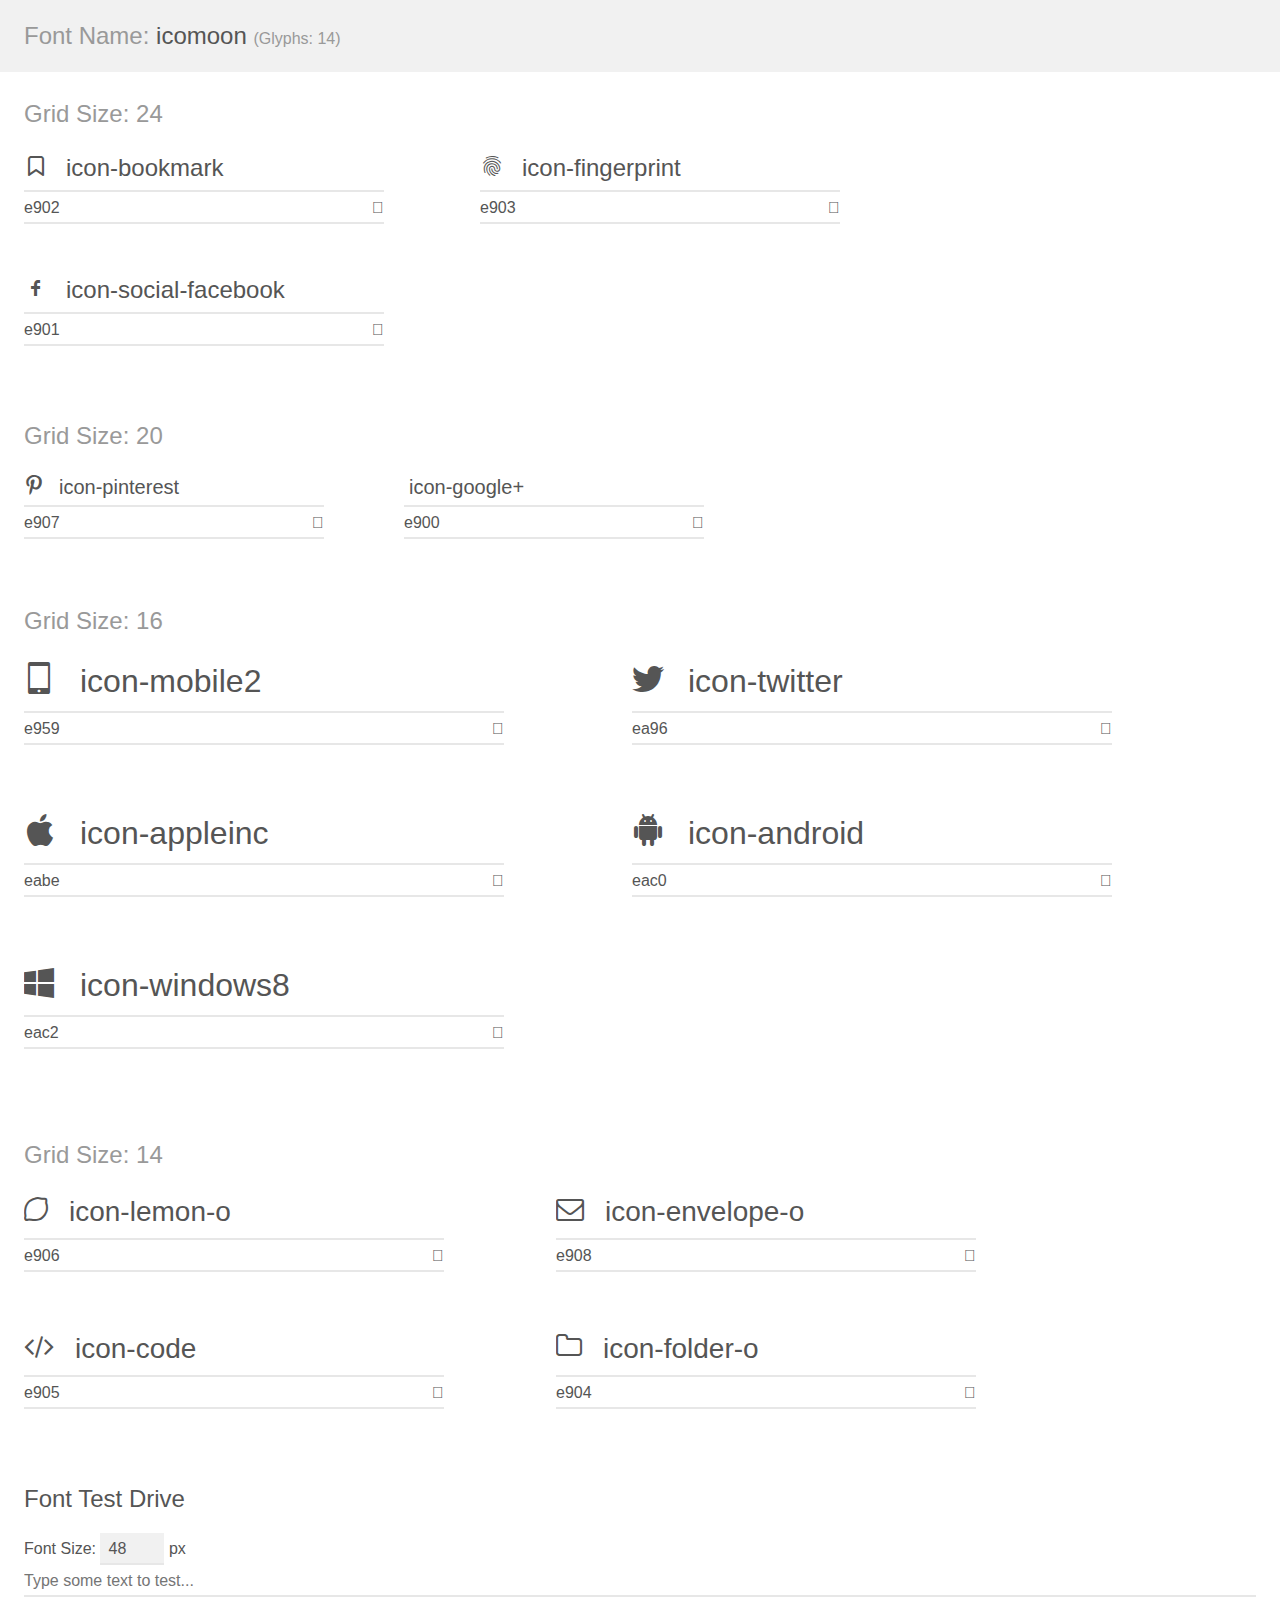
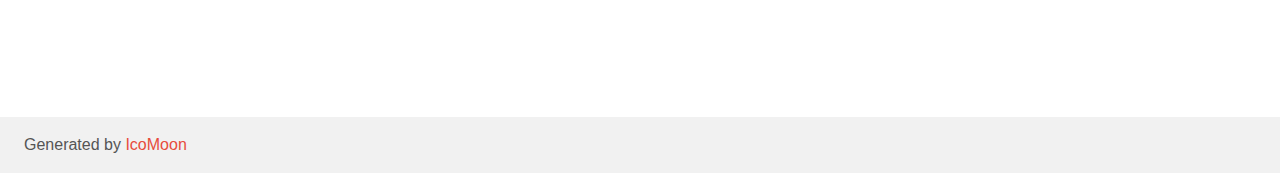
<file: fonts/icomoon/demo.html>
<!doctype html>
<html>
<head>
    <meta charset="utf-8">
    <title>IcoMoon Demo</title>
    <meta name="description" content="An Icon Font Generated By IcoMoon.io">
    <meta name="viewport" content="width=device-width, initial-scale=1">
    <link rel="stylesheet" href="demo-files/demo.css">
    <link rel="stylesheet" href="style.css"></head>
<body>
    <div class="bgc1 clearfix">
        <h1 class="mhmm mvm"><span class="fgc1">Font Name:</span> icomoon <small class="fgc1">(Glyphs:&nbsp;14)</small></h1>
    </div>
    <div class="clearfix mhl ptl">
        <h1 class="mvm mtn fgc1">Grid Size: 24</h1>
        <div class="glyph fs1">
            <div class="clearfix bshadow0 pbs">
                <span class="icon-bookmark">
                
                </span>
                <span class="mls"> icon-bookmark</span>
            </div>
            <fieldset class="fs0 size1of1 clearfix hidden-false">
                <input type="text" readonly value="e902" class="unit size1of2" />
                <input type="text" maxlength="1" readonly value="&#xe902;" class="unitRight size1of2 talign-right" />
            </fieldset>
            <div class="fs0 bshadow0 clearfix hidden-true">
                <span class="unit pvs fgc1">liga: </span>
                <input type="text" readonly value="" class="liga unitRight" />
            </div>
        </div>
        <div class="glyph fs1">
            <div class="clearfix bshadow0 pbs">
                <span class="icon-fingerprint">
                
                </span>
                <span class="mls"> icon-fingerprint</span>
            </div>
            <fieldset class="fs0 size1of1 clearfix hidden-false">
                <input type="text" readonly value="e903" class="unit size1of2" />
                <input type="text" maxlength="1" readonly value="&#xe903;" class="unitRight size1of2 talign-right" />
            </fieldset>
            <div class="fs0 bshadow0 clearfix hidden-true">
                <span class="unit pvs fgc1">liga: </span>
                <input type="text" readonly value="" class="liga unitRight" />
            </div>
        </div>
        <div class="glyph fs1">
            <div class="clearfix bshadow0 pbs">
                <span class="icon-social-facebook">
                
                </span>
                <span class="mls"> icon-social-facebook</span>
            </div>
            <fieldset class="fs0 size1of1 clearfix hidden-false">
                <input type="text" readonly value="e901" class="unit size1of2" />
                <input type="text" maxlength="1" readonly value="&#xe901;" class="unitRight size1of2 talign-right" />
            </fieldset>
            <div class="fs0 bshadow0 clearfix hidden-true">
                <span class="unit pvs fgc1">liga: </span>
                <input type="text" readonly value="" class="liga unitRight" />
            </div>
        </div>
    </div>
    <div class="clearfix mhl ptl">
        <h1 class="mvm mtn fgc1">Grid Size: 20</h1>
        <div class="glyph fs2">
            <div class="clearfix bshadow0 pbs">
                <span class="icon-pinterest">
                
                </span>
                <span class="mls"> icon-pinterest</span>
            </div>
            <fieldset class="fs0 size1of1 clearfix hidden-false">
                <input type="text" readonly value="e907" class="unit size1of2" />
                <input type="text" maxlength="1" readonly value="&#xe907;" class="unitRight size1of2 talign-right" />
            </fieldset>
            <div class="fs0 bshadow0 clearfix hidden-true">
                <span class="unit pvs fgc1">liga: </span>
                <input type="text" readonly value="" class="liga unitRight" />
            </div>
        </div>
        <div class="glyph fs2">
            <div class="clearfix bshadow0 pbs">
                <span class="icon-google+">
                
                </span>
                <span class="mls"> icon-google+</span>
            </div>
            <fieldset class="fs0 size1of1 clearfix hidden-false">
                <input type="text" readonly value="e900" class="unit size1of2" />
                <input type="text" maxlength="1" readonly value="&#xe900;" class="unitRight size1of2 talign-right" />
            </fieldset>
            <div class="fs0 bshadow0 clearfix hidden-true">
                <span class="unit pvs fgc1">liga: </span>
                <input type="text" readonly value="" class="liga unitRight" />
            </div>
        </div>
    </div>
    <div class="clearfix mhl ptl">
        <h1 class="mvm mtn fgc1">Grid Size: 16</h1>
        <div class="glyph fs3">
            <div class="clearfix bshadow0 pbs">
                <span class="icon-mobile2">
                
                </span>
                <span class="mls"> icon-mobile2</span>
            </div>
            <fieldset class="fs0 size1of1 clearfix hidden-false">
                <input type="text" readonly value="e959" class="unit size1of2" />
                <input type="text" maxlength="1" readonly value="&#xe959;" class="unitRight size1of2 talign-right" />
            </fieldset>
            <div class="fs0 bshadow0 clearfix hidden-true">
                <span class="unit pvs fgc1">liga: </span>
                <input type="text" readonly value="mobile2, cell-phone2" class="liga unitRight" />
            </div>
        </div>
        <div class="glyph fs3">
            <div class="clearfix bshadow0 pbs">
                <span class="icon-twitter">
                
                </span>
                <span class="mls"> icon-twitter</span>
            </div>
            <fieldset class="fs0 size1of1 clearfix hidden-false">
                <input type="text" readonly value="ea96" class="unit size1of2" />
                <input type="text" maxlength="1" readonly value="&#xea96;" class="unitRight size1of2 talign-right" />
            </fieldset>
            <div class="fs0 bshadow0 clearfix hidden-true">
                <span class="unit pvs fgc1">liga: </span>
                <input type="text" readonly value="twitter, brand16" class="liga unitRight" />
            </div>
        </div>
        <div class="glyph fs3">
            <div class="clearfix bshadow0 pbs">
                <span class="icon-appleinc">
                
                </span>
                <span class="mls"> icon-appleinc</span>
            </div>
            <fieldset class="fs0 size1of1 clearfix hidden-false">
                <input type="text" readonly value="eabe" class="unit size1of2" />
                <input type="text" maxlength="1" readonly value="&#xeabe;" class="unitRight size1of2 talign-right" />
            </fieldset>
            <div class="fs0 bshadow0 clearfix hidden-true">
                <span class="unit pvs fgc1">liga: </span>
                <input type="text" readonly value="apple, brand53" class="liga unitRight" />
            </div>
        </div>
        <div class="glyph fs3">
            <div class="clearfix bshadow0 pbs">
                <span class="icon-android">
                
                </span>
                <span class="mls"> icon-android</span>
            </div>
            <fieldset class="fs0 size1of1 clearfix hidden-false">
                <input type="text" readonly value="eac0" class="unit size1of2" />
                <input type="text" maxlength="1" readonly value="&#xeac0;" class="unitRight size1of2 talign-right" />
            </fieldset>
            <div class="fs0 bshadow0 clearfix hidden-true">
                <span class="unit pvs fgc1">liga: </span>
                <input type="text" readonly value="android, brand55" class="liga unitRight" />
            </div>
        </div>
        <div class="glyph fs3">
            <div class="clearfix bshadow0 pbs">
                <span class="icon-windows8">
                
                </span>
                <span class="mls"> icon-windows8</span>
            </div>
            <fieldset class="fs0 size1of1 clearfix hidden-false">
                <input type="text" readonly value="eac2" class="unit size1of2" />
                <input type="text" maxlength="1" readonly value="&#xeac2;" class="unitRight size1of2 talign-right" />
            </fieldset>
            <div class="fs0 bshadow0 clearfix hidden-true">
                <span class="unit pvs fgc1">liga: </span>
                <input type="text" readonly value="windows8, brand57" class="liga unitRight" />
            </div>
        </div>
    </div>
    <div class="clearfix mhl ptl">
        <h1 class="mvm mtn fgc1">Grid Size: 14</h1>
        <div class="glyph fs4">
            <div class="clearfix bshadow0 pbs">
                <span class="icon-lemon-o">
                
                </span>
                <span class="mls"> icon-lemon-o</span>
            </div>
            <fieldset class="fs0 size1of1 clearfix hidden-false">
                <input type="text" readonly value="e906" class="unit size1of2" />
                <input type="text" maxlength="1" readonly value="&#xe906;" class="unitRight size1of2 talign-right" />
            </fieldset>
            <div class="fs0 bshadow0 clearfix hidden-true">
                <span class="unit pvs fgc1">liga: </span>
                <input type="text" readonly value="" class="liga unitRight" />
            </div>
        </div>
        <div class="glyph fs4">
            <div class="clearfix bshadow0 pbs">
                <span class="icon-envelope-o">
                
                </span>
                <span class="mls"> icon-envelope-o</span>
            </div>
            <fieldset class="fs0 size1of1 clearfix hidden-false">
                <input type="text" readonly value="e908" class="unit size1of2" />
                <input type="text" maxlength="1" readonly value="&#xe908;" class="unitRight size1of2 talign-right" />
            </fieldset>
            <div class="fs0 bshadow0 clearfix hidden-true">
                <span class="unit pvs fgc1">liga: </span>
                <input type="text" readonly value="" class="liga unitRight" />
            </div>
        </div>
        <div class="glyph fs4">
            <div class="clearfix bshadow0 pbs">
                <span class="icon-code">
                
                </span>
                <span class="mls"> icon-code</span>
            </div>
            <fieldset class="fs0 size1of1 clearfix hidden-false">
                <input type="text" readonly value="e905" class="unit size1of2" />
                <input type="text" maxlength="1" readonly value="&#xe905;" class="unitRight size1of2 talign-right" />
            </fieldset>
            <div class="fs0 bshadow0 clearfix hidden-true">
                <span class="unit pvs fgc1">liga: </span>
                <input type="text" readonly value="" class="liga unitRight" />
            </div>
        </div>
        <div class="glyph fs4">
            <div class="clearfix bshadow0 pbs">
                <span class="icon-folder-o">
                
                </span>
                <span class="mls"> icon-folder-o</span>
            </div>
            <fieldset class="fs0 size1of1 clearfix hidden-false">
                <input type="text" readonly value="e904" class="unit size1of2" />
                <input type="text" maxlength="1" readonly value="&#xe904;" class="unitRight size1of2 talign-right" />
            </fieldset>
            <div class="fs0 bshadow0 clearfix hidden-true">
                <span class="unit pvs fgc1">liga: </span>
                <input type="text" readonly value="" class="liga unitRight" />
            </div>
        </div>
    </div>

    <!--[if gt IE 8]><!-->
    <div class="mhl clearfix mbl">
        <h1>Font Test Drive</h1>
        <label>
            Font Size: <input id="fontSize" type="number" class="textbox0 mbm"
            min="8" value="48" />
            px
        </label>
        <input id="testText" type="text" class="phl size1of1 mvl"
        placeholder="Type some text to test..." value=""/>
        <div id="testDrive" class="icon-">&nbsp;
        </div>
    </div>
    <!--<![endif]-->
    <div class="bgc1 clearfix">
        <p class="mhl">Generated by <a href="https://icomoon.io/app">IcoMoon</a></p>
    </div>

    <script src="demo-files/demo.js"></script>
</body>
</html>
</file>
<file: fonts/icomoon/demo-files/demo.css>
body {
  padding: 0;
  margin: 0;
  font-family: sans-serif;
  font-size: 1em;
  line-height: 1.5;
  color: #555;
  background: #fff;
}
h1 {
  font-size: 1.5em;
  font-weight: normal;
}
small {
  font-size: .66666667em;
}
a {
  color: #e74c3c;
  text-decoration: none;
}
a:hover, a:focus {
  box-shadow: 0 1px #e74c3c;
}
.bshadow0, input {
  box-shadow: inset 0 -2px #e7e7e7;
}
input:hover {
  box-shadow: inset 0 -2px #ccc;
}
input, fieldset {
  font-family: sans-serif;
  font-size: 1em;
  margin: 0;
  padding: 0;
  border: 0;
}
input {
  color: inherit;
  line-height: 1.5;
  height: 1.5em;
  padding: .25em 0;
}
input:focus {
  outline: none;
  box-shadow: inset 0 -2px #449fdb;
}
.glyph {
  font-size: 16px;
  width: 15em;
  padding-bottom: 1em;
  margin-right: 4em;
  margin-bottom: 1em;
  float: left;
  overflow: hidden;
}
.liga {
  width: 80%;
  width: calc(100% - 2.5em);
}
.talign-right {
  text-align: right;
}
.talign-center {
  text-align: center;
}
.bgc1 {
  background: #f1f1f1;
}
.fgc1 {
  color: #999;
}
.fgc0 {
  color: #000;
}
p {
  margin-top: 1em;
  margin-bottom: 1em;
}
.mvm {
  margin-top: .75em;
  margin-bottom: .75em;
}
.mtn {
  margin-top: 0;
}
.mtl, .mal {
  margin-top: 1.5em;
}
.mbl, .mal {
  margin-bottom: 1.5em;
}
.mal, .mhl {
  margin-left: 1.5em;
  margin-right: 1.5em;
}
.mhmm {
  margin-left: 1em;
  margin-right: 1em;
}
.mls {
  margin-left: .25em;
}
.ptl {
  padding-top: 1.5em;
}
.pbs, .pvs {
  padding-bottom: .25em;
}
.pvs, .pts {
  padding-top: .25em;
}
.unit {
  float: left;
}
.unitRight {
  float: right;
}
.size1of2 {
  width: 50%;
}
.size1of1 {
  width: 100%;
}
.clearfix:before, .clearfix:after {
  content: " ";
  display: table;
}
.clearfix:after {
  clear: both;
}
.hidden-true {
  display: none;
}
.textbox0 {
  width: 3em;
  background: #f1f1f1;
  padding: .25em .5em;
  line-height: 1.5;
  height: 1.5em;
}
#testDrive {
  display: block;
  padding-top: 24px;
  line-height: 1.5;
}
.fs0 {
  font-size: 16px;
}
.fs1 {
  font-size: 24px;
}
.fs2 {
  font-size: 20px;
}
.fs3 {
  font-size: 32px;
}
.fs4 {
  font-size: 28px;
}
</file>
<file: fonts/icomoon/style.css>
@font-face {
  font-family: 'icomoon';
  src:  url('fonts/icomoon.eot?q9x7re');
  src:  url('fonts/icomoon.eot?q9x7re#iefix') format('embedded-opentype'),
    url('fonts/icomoon.ttf?q9x7re') format('truetype'),
    url('fonts/icomoon.woff?q9x7re') format('woff'),
    url('fonts/icomoon.svg?q9x7re#icomoon') format('svg');
  font-weight: normal;
  font-style: normal;
}

[class^="icon-"], [class*=" icon-"] {
  /* use !important to prevent issues with browser extensions that change fonts */
  font-family: 'icomoon' !important;
  speak: none;
  font-style: normal;
  font-weight: normal;
  font-variant: normal;
  text-transform: none;
  line-height: 1;

  /* Better Font Rendering =========== */
  -webkit-font-smoothing: antialiased;
  -moz-osx-font-smoothing: grayscale;
}

.icon-bookmark:before {
  content: "\e902";
}
.icon-fingerprint:before {
  content: "\e903";
}
.icon-social-facebook:before {
  content: "\e901";
}
.icon-pinterest:before {
  content: "\e907";
}
.icon-google+:before {
  content: "\e900";
}
.icon-mobile2:before {
  content: "\e959";
}
.icon-twitter:before {
  content: "\ea96";
}
.icon-appleinc:before {
  content: "\eabe";
}
.icon-android:before {
  content: "\eac0";
}
.icon-windows8:before {
  content: "\eac2";
}
.icon-lemon-o:before {
  content: "\e906";
}
.icon-envelope-o:before {
  content: "\e908";
}
.icon-code:before {
  content: "\e905";
}
.icon-folder-o:before {
  content: "\e904";
}
</file>
